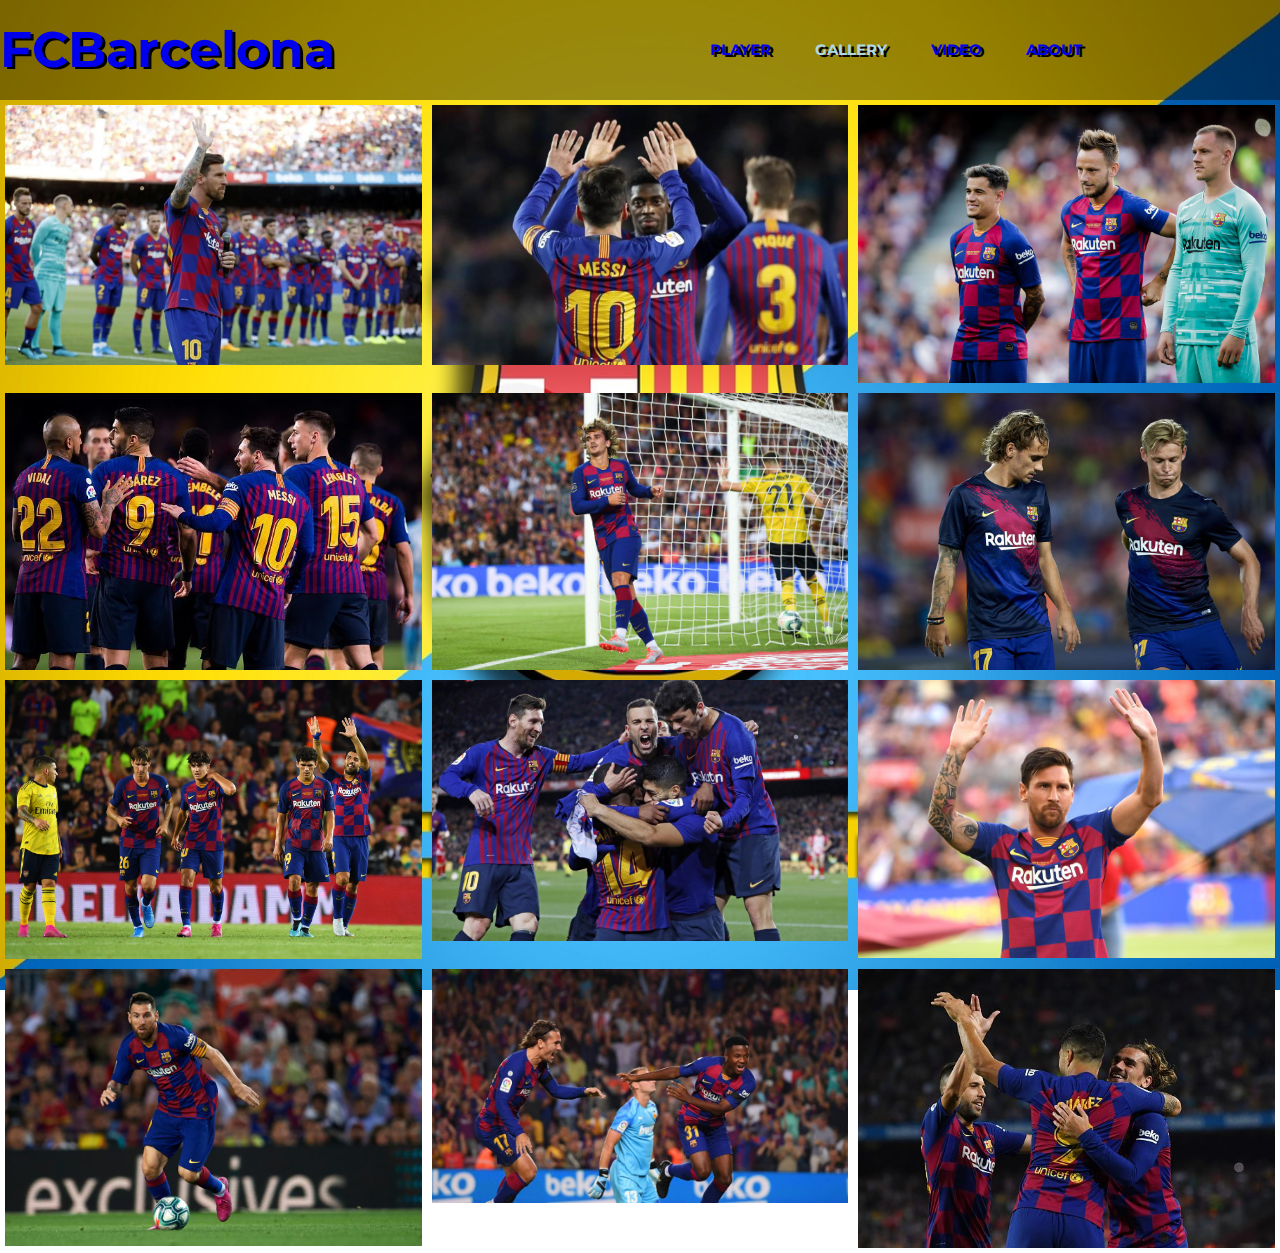
<file: gallery.html>
<html>
	<head>
		<title>FCBarcelona</title>
		<link rel="stylesheet" type="text/css" href="style.css">
		<link href='http://fonts.googleapis.com/css?family=Montserrat:400,700%7CPT+Serif:400,700,400italic' rel='stylesheet'>
		<link href="https://fonts.googleapis.com/css?family=Montserrat|Open+Sans" rel="stylesheet">
	</head>
	<style>
			body {
	background-image: url("gallery.jpg");
	background-repeat: no-repeat;
	background-size: 100% 110%;
	background-attachment: fixed;
}
	
	* {
  box-sizing: border-box;
}

.column {
  float: left;
  width: 33.33%;
  padding: 5px;
}

/* Clearfix (clear floats) */
.row::after {
  content: "";
  clear: both;
  display: table;
}
	</style>
	<body>
		<div class="gallerybg">
			<div class="menu">
				<div class="leftmenu">
					<h4><a href="index.html"> FCBarcelona </a></h4>
				</div>
				
				<div class="rightmenu">
					<ul>
						<li><a href="player.html"> PLAYER </a></li>
						<li> GALLERY </li>
						<li><a href="video.html"> VIDEO </a></li>
						<li><a href="about.html"> ABOUT </a></li>
					</ul>
				</div>
			</div>
			
		<div class="row">
				<div class="column">
					<a target="_blank" href="gallery1.jpg">
					<img src="gallery1.jpg" style="width:100%">
					</a>
				</div>
  
			<div class="column">
				<a target="_blank" href="gallery2.jpg">
				<img src="gallery2.jpg" style="width:100%">
				</a>
			</div>
			<div class="column">
				<a target="_blank" href="gallery3.jpg">
				<img src="gallery3.jpg" style="width:100%">
				</a>
			</div>
		</div>
		
			
		<div class="row">
				<div class="column">
					<a target="_blank" href="gallery4.jpg">
					<img src="gallery4.jpg" style="width:100%">
					</a>
				</div>
  
			<div class="column">
				<a target="_blank" href="gallery5.jpg">
				<img src="gallery5.jpg" style="width:100%">
				</a>
			</div>
			<div class="column">
				<a target="_blank" href="gallery6.jpg">
				<img src="gallery6.jpg" style="width:100%">
				</a>
			</div>
		</div>
			
		<div class="row">
				<div class="column">
					<a target="_blank" href="gallery7.jpg">
					<img src="gallery7.jpg" style="width:100%">
					</a>
				</div>
  
			<div class="column">
				<a target="_blank" href="gallery8.jpg">
				<img src="gallery8.jpg" style="width:100%">
				</a>
			</div>
			<div class="column">
				<a target="_blank" href="gallery9.jpg">
				<img src="gallery9.jpg" style="width:100%">
				</a>
			</div>
		</div>
			
		<div class="row">
				<div class="column">
					<a target="_blank" href="gallery10.jpg">
					<img src="gallery10.jpg" style="width:100%">
					</a>
				</div>
  
			<div class="column">
				<a target="_blank" href="gallery11.jpg">
				<img src="gallery11.jpg" style="width:100%">
				</a>
			</div>
			<div class="column">
				<a target="_blank" href="gallery12.jpg">
				<img src="gallery12.jpg" style="width:100%">
				</a>
			</div>
		</div>	
			
			
			
			
			
		</div>
	</body>
</html>
</file>
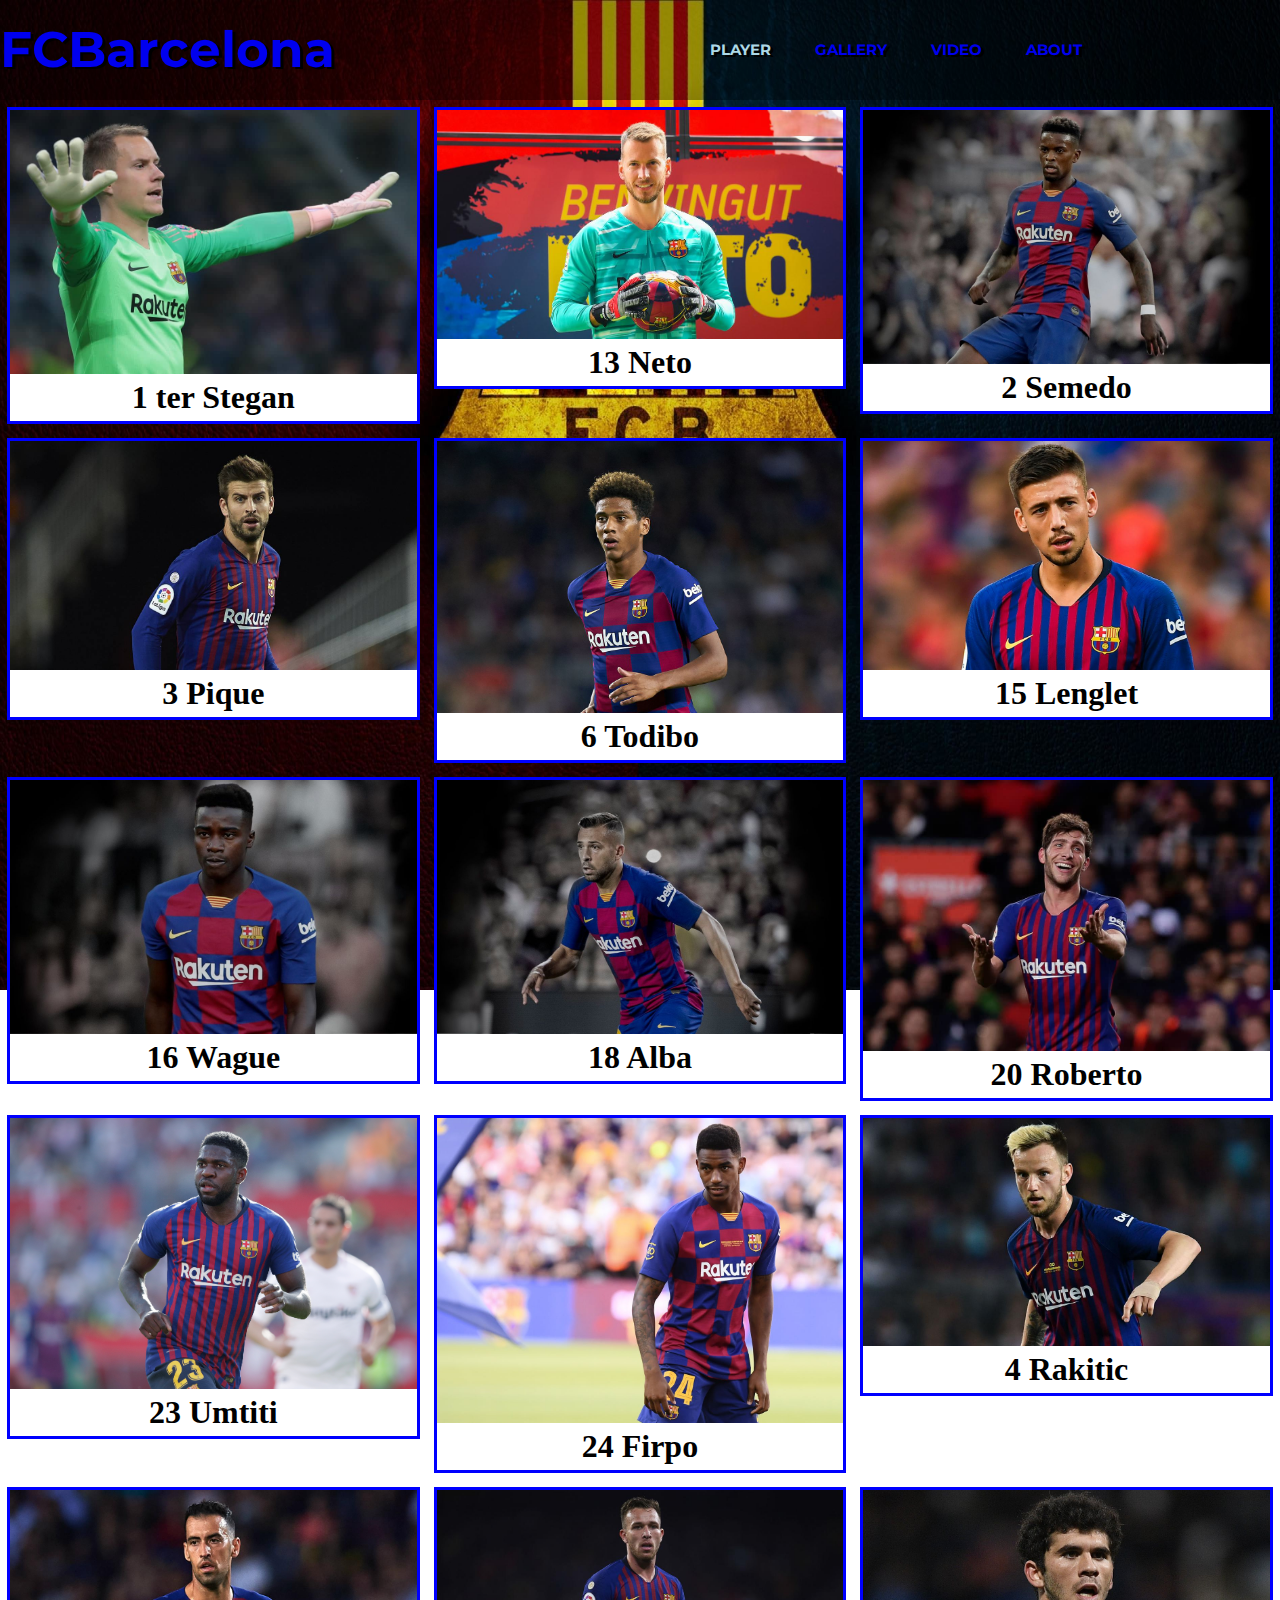
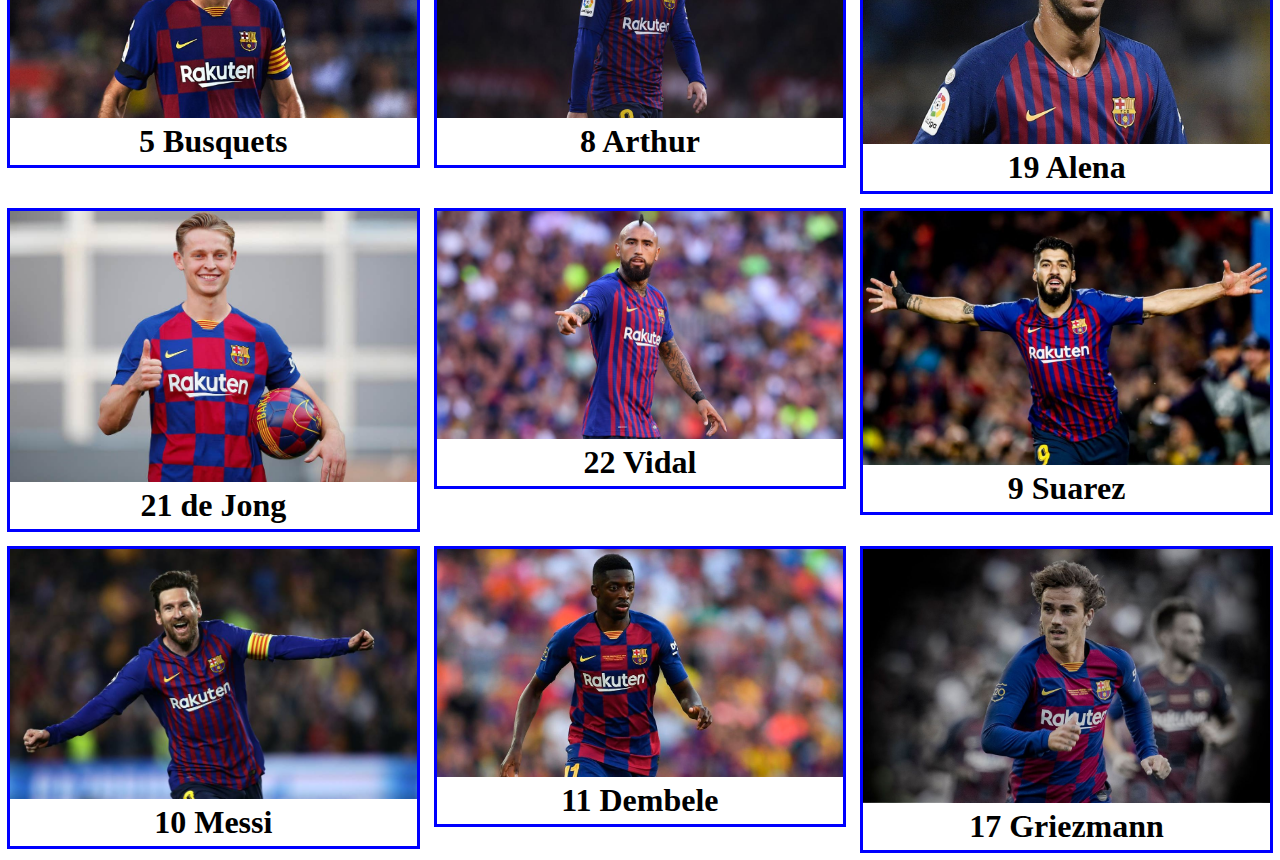
<file: player.html>
<html>
	<head>
		<title>FCBarcelona</title>
		<link rel="stylesheet" type="text/css" href="style.css">
		<link href='http://fonts.googleapis.com/css?family=Montserrat:400,700%7CPT+Serif:400,700,400italic' rel='stylesheet'>
		<link href="https://fonts.googleapis.com/css?family=Montserrat|Open+Sans" rel="stylesheet">
	</head>
	<style>
			body {
	background-image: url("player.jpg");
	background-repeat: no-repeat;
	background-size: 100% 110%;
	background-attachment: fixed;
}
	
	* {
  box-sizing: border-box;
}

.column {
  float: left;
  width: 33.33%;
  padding: 5px;
}

/* Clearfix (clear floats) */
.row::after {
  content: "";
  clear: both;
  display: table;
}

div.gallery{
	margin: 2px;
	border: solid;
	align: center;
	color: blue;
	background-color: white;
	}
	
div.gallery:hover{
	border: 5px solid #777;
	border-color: red;
	}
	
div.desc{
	padding: 5px;
	text-align: center;
	font-weight: bold;
	font-size: 200%;
	color: black;
	}
	</style>
	<body>
		<div class="playerbg">
			<div class="menu">
				<div class="leftmenu">
					<h4><a href="index.html"> FCBarcelona </a></h4>
				</div>
				
				<div class="rightmenu">
					<ul>
						<li>PLAYER</li>
						<li><a href="gallery.html"> GALLERY </li>
						<li><a href="video.html"> VIDEO </a></li>
						<li><a href="about.html"> ABOUT </a></li>
					</ul>
				</div>
			</div>
			
		<div class="row">
				<div class="column">
					<div class="responsive">
						<div class="gallery">
						<a target="_blank" href="terstegan.jpg">
					<img src="terstegan.jpg" style="width:100%">
						</a>
						<div class="desc">1 ter Stegan</div>
						</div>
					</div>
				</div>
  
			<div class="column">
				<div class="responsive">
					<div class="gallery">
					<a target="_blank" href="neto.jpg">
				<img src="neto.jpg" style="width:100%">
					</a>
					<div class="desc">13 Neto</div>
					</div>
				</div>
			</div>
			
			<div class="column">
				<div class="responsive">
					<div class="gallery">
					<a target="_blank" href="semedo.jpg">
				<img src="semedo.jpg" style="width:100%">
					</a>
					<div class="desc">2 Semedo</div>
					</div>
				</div>
			</div>
		</div>
		
		<div class="row">
				<div class="column">
					<div class="responsive">
						<div class="gallery">
						<a target="_blank" href="pique.jpg">
					<img src="pique.jpg" style="width:100%">
						</a>
						<div class="desc">3 Pique</div>
						</div>
					</div>
				</div>
  
			<div class="column">
				<div class="responsive">
					<div class="gallery">
					<a target="_blank" href="todibo.jpg">
				<img src="todibo.jpg" style="width:100%">
					</a>
					<div class="desc">6 Todibo</div>
					</div>
				</div>
			</div>
			
			<div class="column">
				<div class="responsive">
					<div class="gallery">
					<a target="_blank" href="lenglet.jpg">
				<img src="lenglet.jpg" style="width:100%">
					</a>
					<div class="desc">15 Lenglet</div>
					</div>
				</div>
			</div>
		</div>
		
		<div class="row">
				<div class="column">
					<div class="responsive">
						<div class="gallery">
						<a target="_blank" href="wague.jpg">
					<img src="wague.jpg" style="width:100%">
						</a>
						<div class="desc">16 Wague</div>
						</div>
					</div>
				</div>
  
			<div class="column">
				<div class="responsive">
					<div class="gallery">
					<a target="_blank" href="alba.jpg">
				<img src="alba.jpg" style="width:100%">
					</a>
					<div class="desc">18 Alba</div>
					</div>
				</div>
			</div>
			
			<div class="column">
				<div class="responsive">
					<div class="gallery">
					<a target="_blank" href="roberto.jpg">
				<img src="roberto.jpg" style="width:100%">
					</a>
					<div class="desc">20 Roberto</div>
					</div>
				</div>
			</div>
		</div>
		
		<div class="row">
				<div class="column">
					<div class="responsive">
						<div class="gallery">
						<a target="_blank" href="umtiti.jpg">
					<img src="umtiti.jpg" style="width:100%">
						</a>
						<div class="desc">23 Umtiti</div>
						</div>
					</div>
				</div>
  
			<div class="column">
				<div class="responsive">
					<div class="gallery">
					<a target="_blank" href="firpo.jpg">
				<img src="firpo.jpg" style="width:100%">
					</a>
					<div class="desc">24 Firpo</div>
					</div>
				</div>
			</div>
			
			<div class="column">
				<div class="responsive">
					<div class="gallery">
					<a target="_blank" href="rakitic.jpg">
				<img src="rakitic.jpg" style="width:100%">
					</a>
					<div class="desc">4 Rakitic</div>
					</div>
				</div>
			</div>
		</div>	
			
		<div class="row">
				<div class="column">
					<div class="responsive">
						<div class="gallery">
						<a target="_blank" href="busquet.jpg">
					<img src="busquet.jpg" style="width:100%">
						</a>
						<div class="desc">5 Busquets</div>
						</div>
					</div>
				</div>
  
			<div class="column">
				<div class="responsive">
					<div class="gallery">
					<a target="_blank" href="arthur.jpg">
				<img src="arthur.jpg" style="width:100%">
					</a>
					<div class="desc">8 Arthur</div>
					</div>
				</div>
			</div>
			
			<div class="column">
				<div class="responsive">
					<div class="gallery">
					<a target="_blank" href="alena.jpg">
				<img src="alena.jpg" style="width:100%">
					</a>
					<div class="desc">19 Alena</div>
					</div>
				</div>
			</div>
		</div>	
			
		<div class="row">
				<div class="column">
					<div class="responsive">
						<div class="gallery">
						<a target="_blank" href="dejong.jpg">
					<img src="dejong.jpg" style="width:100%">
						</a>
						<div class="desc">21 de Jong</div>
						</div>
					</div>
				</div>
  
			<div class="column">
				<div class="responsive">
					<div class="gallery">
					<a target="_blank" href="vidal.jpg">
				<img src="vidal.jpg" style="width:100%">
					</a>
					<div class="desc">22 Vidal</div>
					</div>
				</div>
			</div>
			
			<div class="column">
				<div class="responsive">
					<div class="gallery">
					<a target="_blank" href="suarez.jpg">
				<img src="suarez.jpg" style="width:100%">
					</a>
					<div class="desc">9 Suarez</div>
					</div>
				</div>
			</div>
		</div>
		
		<div class="row">
				<div class="column">
					<div class="responsive">
						<div class="gallery">
						<a target="_blank" href="messi.jpg">
					<img src="messi.jpg" style="width:100%">
						</a>
						<div class="desc">10 Messi</div>
						</div>
					</div>
				</div>
  
			<div class="column">
				<div class="responsive">
					<div class="gallery">
					<a target="_blank" href="dembele.jpeg">
				<img src="dembele.jpeg" style="width:100%">
					</a>
					<div class="desc">11 Dembele</div>
					</div>
				</div>
			</div>
			
			<div class="column">
				<div class="responsive">
					<div class="gallery">
					<a target="_blank" href="griezmann.jpg">
				<img src="griezmann.jpg" style="width:100%">
					</a>
					<div class="desc">17 Griezmann</div>
					</div>
				</div>
			</div>
		</div>
			
			
		</div>
	</body>
</html>
</file>
<file: style.css>
*{
	margin:0px;
	padding:0px;
	text-decoration:none;
	
}

.bgimage{
	background-image: url('wallpaper.jpg');
	background-size: 100% 100%;
	width: 100%;
	height: 100vh;
}

.menu{
	width: 100%;
	height: 100px;
	background-color: rgba(0,0,0,0.4);
}

.leftmenu{
	width: 25%;
	line-height: 100px;
	float: left;
}

.leftmenu h4{
	padding-left: 0px;
	font-weight: bold;
	color: red;
	font-size: 50px;
	font-family: 'Montserrat', sans-serif;
	text-shadow: 3px 2px black;
}

.rightmenu{
	width: 75%;
	height: 100px;
	float: right;
}

.rightmenu ul{
	margin-left: 350px;   

}
.rightmenu ul li {
	font-family: 'Montserrat', sans-serif;
	display: inline-block;
	list-style: none;
	font-size: 15px;
	color: lightblue;
	font-weight: bold;
	line-height: 100px;
	margin-left: 40px;
	text-shadow: 3px 2px black;
	
}



.text{
	width: 100%;
	margin-top: 190px;
	text-align: center;
	
}

.text h1{
	background-color: red;
	color: yellow;
	font-size: 80px; 
	font-family: 'Montserrat', sans-serif;
	font-weight: 700px;
	margin: 0px 0px;
}

.text h2{
	
	color: yellow;
	font-size: 20px;
	font-family: 'Open Sans', sans-serif;
}

#buttonone{
	background-color: white;
	border: none;
	font-size: 20px;
	font-weight: bold;
	line-height: 40px;
	width: 150px;
	font-family: 'Montserrat', sans-serif;
	margin-top: 25px;
	border: 3px solid white;
}

#buttontwo{
	background-color: transparent;
	border: none;
	font-size: 20px;
	font-family: 'Montserrat', sans-serif;
	line-weight: bold;
	line-height: 40px;
	border: 3px solid white;
	width: 150px;
	color: white;
}
</file>
